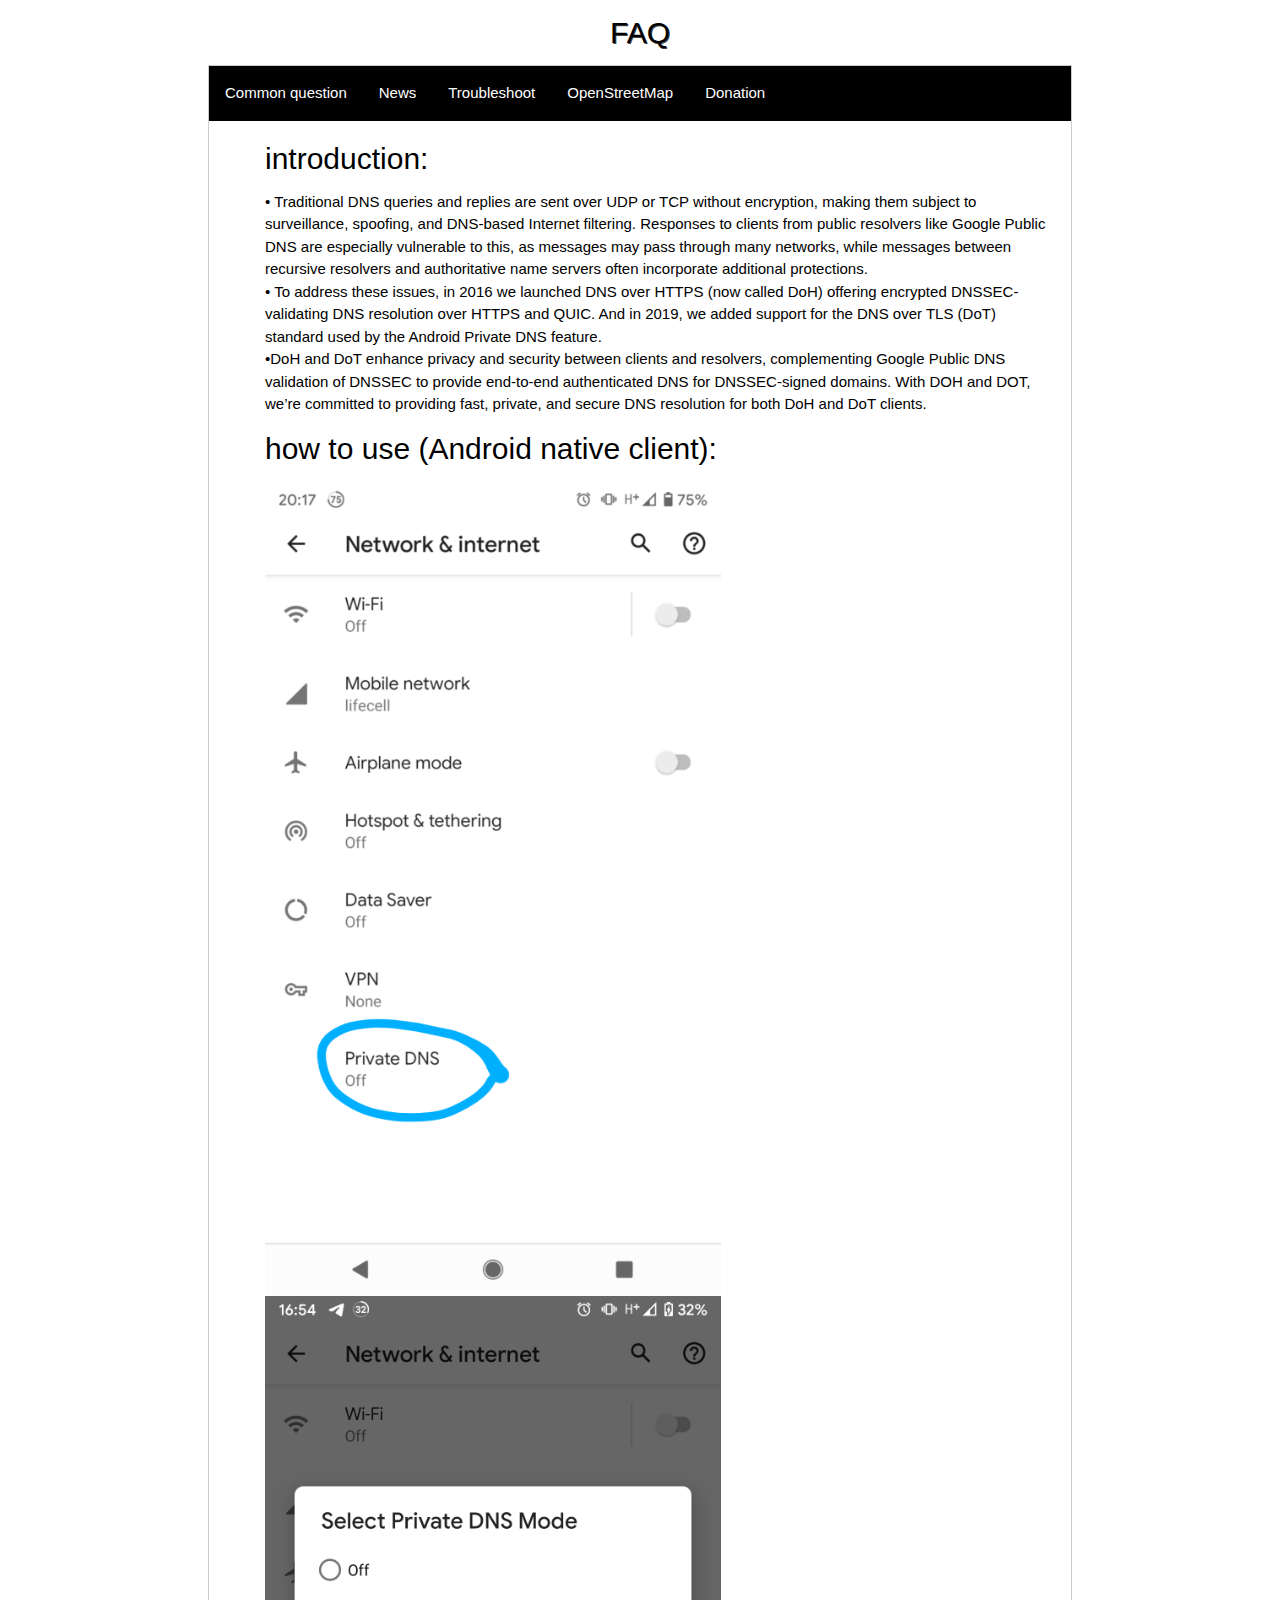
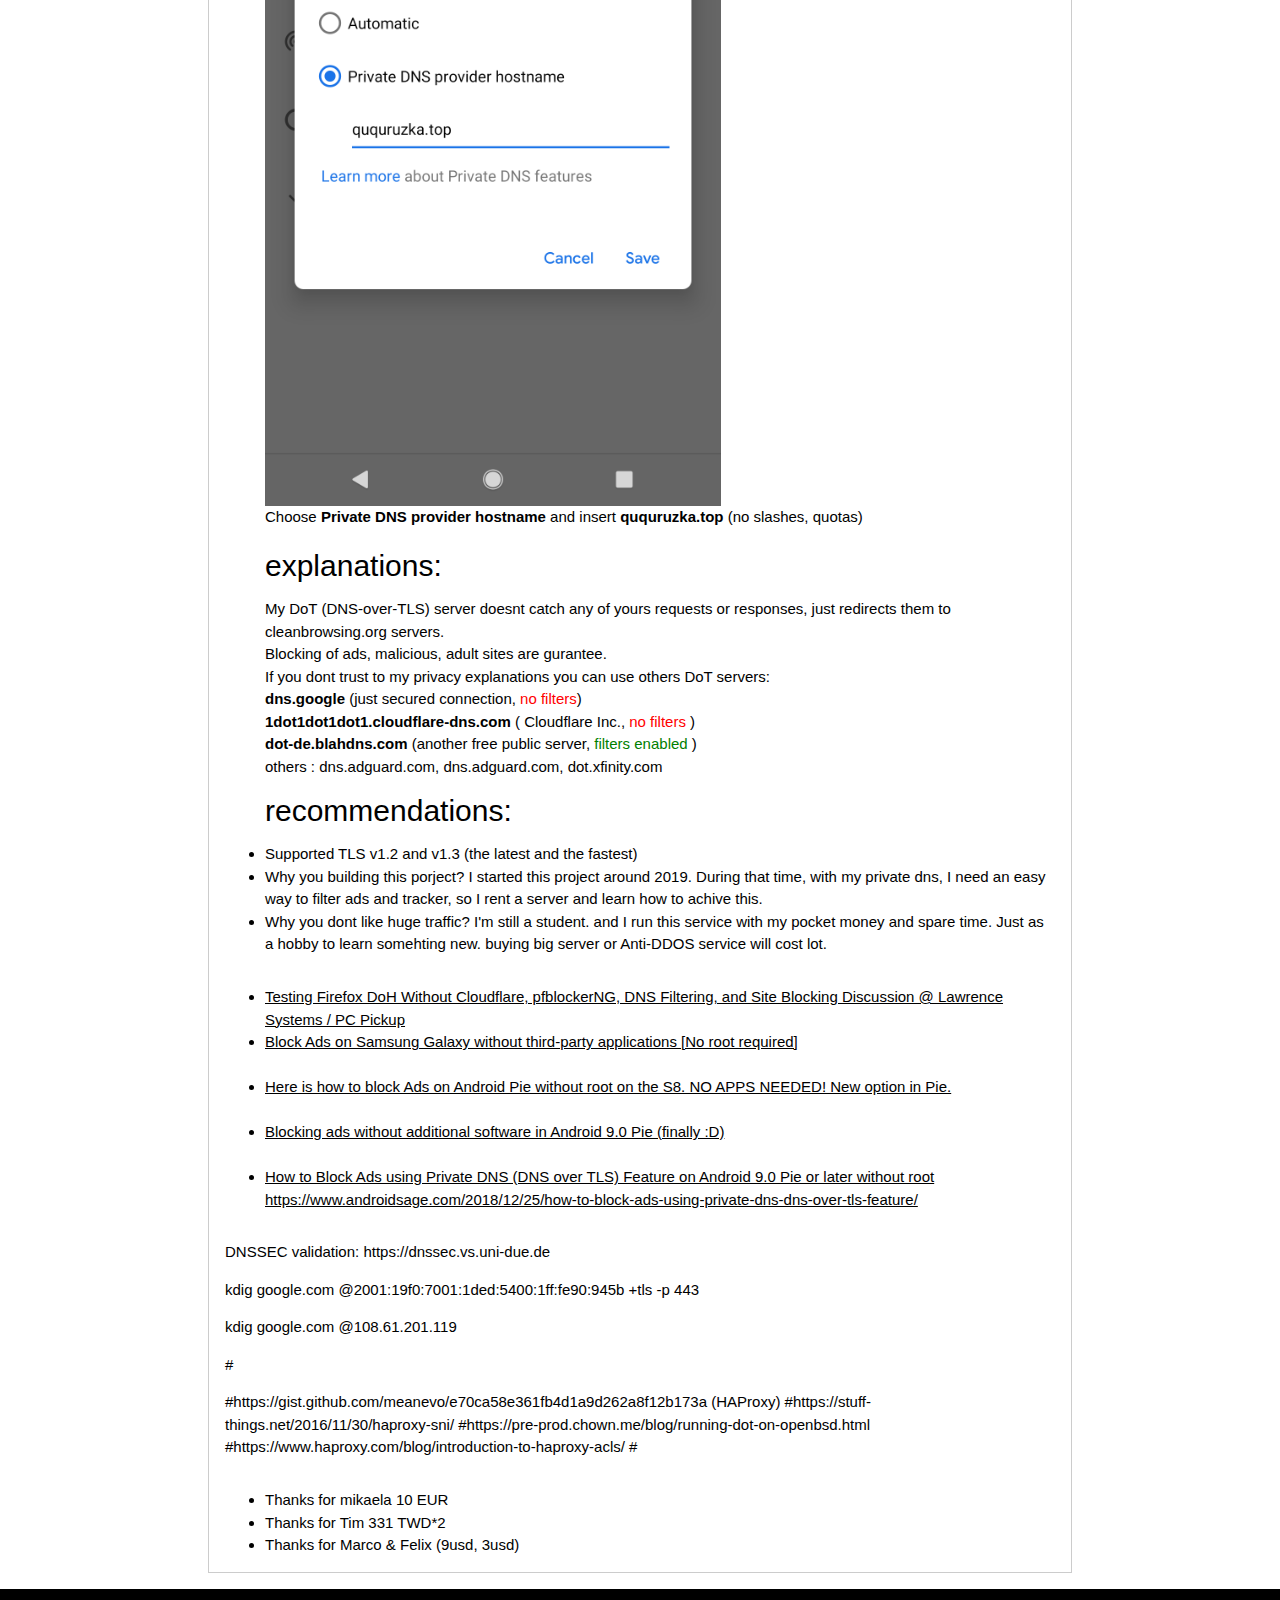
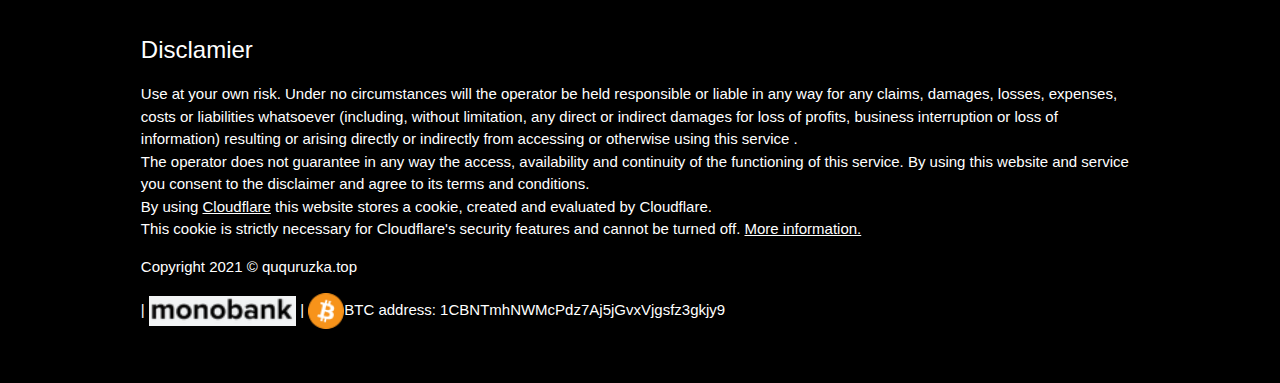
<file: index.html>
<html>
<title>
Secured DoT and DOH server
</title>
<meta charset="UTF-8">
<meta name="keywords" content="small hobby adblocks DNS resolver with dot doh DOT DOH ">
<meta name="description" content="DNS, Adblock, dnscrypt, doh, dot, dns-over-https, dns-over-tls, ququruzka, EDNS, no-logs, dnssec, secure DNS">
<meta name="viewport" content="width=device-width, initial-scale=1">
<link rel="stylesheet" href="./icons/w3.css">
<link rel="stylesheet" href="./icons/black.css">
<link rel="stylesheet" href="./icons/style.css">
<link rel="icon" type="image/x-icon" href="./icons/ico.png">
<link rel="apple-touch-icon-precomposed" href="./icons/ico.png">
<head>
<body>


<style>
img.one {
height: 90%;
width: auto;
</style>

<div class="w3-container main-content">
<h2 class="w3-center" style="text-shadow:1px 1px 0 #444">FAQ</h2>
<div class="w3-border">
<div class="w3-bar w3-theme">
<button class="w3-bar-item w3-button testbtn w3-padding-16" onclick="openCity(event,'TLS / HTTPS ')">Common question</button>
<button class="w3-bar-item w3-button testbtn w3-padding-16" onclick="openCity(event,'News')">News</button>
<button class="w3-bar-item w3-button testbtn w3-padding-16" onclick="openCity(event,'troubleshooting')">Troubleshoot</button>
<button class="w3-bar-item w3-button testbtn w3-padding-16" onclick="window.location.href='/osm/'">OpenStreetMap</button>
<button class="w3-bar-item w3-button testbtn w3-padding-16" onclick="openCity(event,'donation')">Donation</button>

</div>
<div id="TLS" class="w3-container city w3-animate-opacity">
<ul>

<h2>introduction:</h2>
<span>&#8226;</span>  Traditional DNS queries and replies are sent over UDP or TCP without encryption, making them subject to surveillance, spoofing, and DNS-based Internet filtering. Responses to clients from public resolvers like Google Public DNS are especially vulnerable to this, as messages may pass through many networks, while messages between recursive resolvers and authoritative name servers often incorporate additional protections.<br>

<span>&#8226;</span> To address these issues, in 2016 we launched DNS over HTTPS (now called DoH) offering encrypted DNSSEC-validating DNS resolution over HTTPS and QUIC. And in 2019, we added support for the DNS over TLS (DoT) standard used by the Android Private DNS feature.<br>

<span>&#8226;</span>DoH and DoT enhance privacy and security between clients and resolvers, complementing Google Public DNS validation of DNSSEC to provide end-to-end authenticated DNS for DNSSEC-signed domains. With DOH and DOT, we’re committed to providing fast, private, and secure DNS resolution for both DoH and DoT clients.<br>
<h2>how to use (Android native client):</h2> <p>

<img src="./icons/1.png" class="one" alt="1"><br>
<img src="./icons/2.png" class="one" alt="2">

<br>
Choose <b>Private DNS provider hostname</b> and insert <b>ququruzka.top</b> (no slashes, quotas)

<h2>explanations:</h2> My DoT (DNS-over-TLS) server doesnt catch any of yours requests or responses, just redirects them to cleanbrowsing.org servers.
<br>Blocking of ads, malicious, adult sites are gurantee.
<br>If you dont trust to my privacy explanations you can use others DoT servers:
<br><b>dns.google</b> (just secured connection,<font color="red"> no filters</font>)
<br><b>1dot1dot1dot1.cloudflare-dns.com</b> ( Cloudflare Inc., <font color="red"> no filters</font>  )
<br><b>dot-de.blahdns.com</b> (another free public server,  <font color="green"> filters enabled </font>)
<br>others : dns.adguard.com, dns.adguard.com, dot.xfinity.com

<h2>recommendations:</h2>
</li>
<li>Supported TLS v1.2 and v1.3 (the latest and the fastest)</li>
<li>Why you building this porject? I started this project around 2019. During that time, with my private
dns, I need an easy way to filter ads and tracker, so I rent a server and learn how to achive this.</li>
<li>Why you dont like huge traffic? I'm still a student. and I run this service with my pocket money and
spare time. Just as a hobby to learn somehting new. buying big server or Anti-DDOS service will cost lot.</li>
</ul>
</div>
<div id="News" class="w3-container city w3-animate-opacity">
<ul>
<li><a href="https://www.youtube.com/watch?v=eM8MWtNbcfc"> Testing Firefox DoH Without Cloudflare, pfblockerNG, DNS Filtering, and Site Blocking Discussion @ Lawrence Systems / PC Pickup
</a></li>
<li><a href="https://techbeasts.com/block-ads-samsung-galaxy-without-third-party-applications-no-root/" target="_blank">Block Ads on Samsung Galaxy without third-party applications [No root required]</a></li>
<br><li><a href="https://www.reddit.com/r/GalaxyS8/comments/agoxl0/here_is_how_to_block_ads_on_android_pie_without/" target="_blank">Here is how to block Ads on Android Pie without root on the S8. NO APPS NEEDED! New option in Pie.</a></li>
<br><li><a href="https://www.reddit.com/r/GalaxyS9/comments/a94im7/blocking_ads_without_additional_software_in/" target="_blank">Blocking ads without additional software in Android 9.0 Pie (finally :D)</a></li>
<br><li><a href="https://www.androidsage.com/2018/12/25/how-to-block-ads-using-private-dns-dns-over-tls-feature/" target="_blank">How to Block Ads using Private DNS (DNS over TLS) Feature on Android 9.0 Pie or later without root https://www.androidsage.com/2018/12/25/how-to-block-ads-using-private-dns-dns-over-tls-feature/</a></li>
</ul>
</div>

<div id="troubleshooting" class="w3-container city w3-animate-opacity">
<p>DNSSEC validation: https://dnssec.vs.uni-due.de</p>
<p>
kdig google.com @2001:19f0:7001:1ded:5400:1ff:fe90:945b +tls -p 443
</p>
<p>
kdig google.com @108.61.201.119
</p>
# <p>
#https://gist.github.com/meanevo/e70ca58e361fb4d1a9d262a8f12b173a (HAProxy)
#https://stuff-things.net/2016/11/30/haproxy-sni/
#https://pre-prod.chown.me/blog/running-dot-on-openbsd.html
#https://www.haproxy.com/blog/introduction-to-haproxy-acls/
#</p>
</div>

<div id="donation" class="w3-container city w3-animate-opacity">
<p>
<ul>
<li>
Thanks for mikaela 10 EUR
</li>
<li>
Thanks for Tim 331 TWD*2
</li>
<li>
Thanks for Marco & Felix (9usd, 3usd)
</li>
</ul>
</p>
</div>
</div>
</div>
</div>


<footer class="w3-container w3-theme-dark w3-padding-16 w3-margin-top">
<div class="myPadding">
<p>
<h3>Disclamier</h3>
<p> Use at your own risk. Under no circumstances will the operator be held responsible or liable in any way for
any claims, damages, losses, expenses, costs or liabilities whatsoever (including, without limitation, any
direct or indirect damages for loss of profits, business interruption or loss of information) resulting or
arising directly or indirectly from accessing or otherwise using this service .<br> The
operator does not guarantee in any way the access, availability and continuity of the functioning of this
service. By using this website and service you consent to the disclaimer and agree to its terms and
conditions. <br>
By using <a href="https://www.cloudflare.com/">Cloudflare</a> this website stores a cookie, created and
evaluated by Cloudflare. <br> This cookie is strictly necessary for Cloudflare's security features and cannot
be turned off. <a href="https://support.cloudflare.com/hc/en-us/articles/200170156-What-does-the-Cloudflare-cfduid-cookie-do-">More
information.</a>
</p>
<p>Copyright 2021 &#169; ququruzka.top </p>
<p>
|
<a href='https://send.monobank.ua/TxmHqPrAc' target='_blank'>
<img height='36' style='border:0px;height:30px;' src='./icons/mono.png' border='1' alt='Kupi mne kofe :-)' /></a>
|




<img style="height:36px" src="./icons/btc.png" alt="1CBNTmhNWMcPdz7Aj5jGvxVjgsfz3gkjy9" />BTC address: 1CBNTmhNWMcPdz7Aj5jGvxVjgsfz3gkjy9</a>






</p>
<div style="position:relative;bottom:55px;" class="w3-tooltip w3-right">
<span class="w3-text w3-theme-light w3-padding">Go To Top</span> 
<a class="w3-text-white" href="#myHeader"><span class="w3-xlarge">
<i class="fa fa-chevron-circle-up"></i></span></a>
</div>
</div>
</footer>
</body>
</html>
</file>
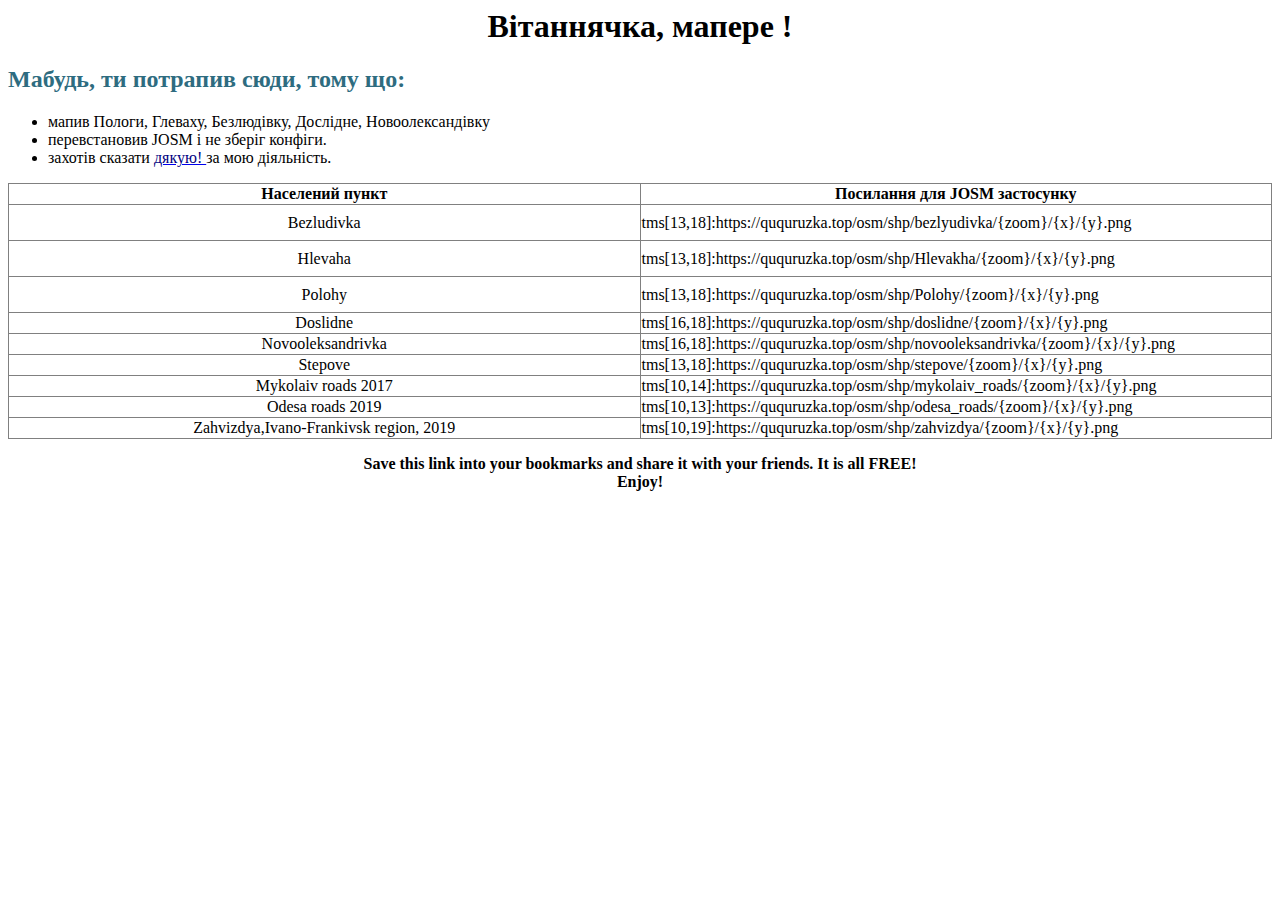
<file: osm/index.html>
<html>
<head>
    <meta http-equiv="Content-Type" content="text/html; charset=utf-8" />
</head>

<body>
<h1 style="color: #5e9ca0; text-align: center;"><span style="color: #000000;">Вітаннячка, мапере !</span></h1>
<h2 style="color: #2e6c80;">Мабудь, ти потрапив сюди, тому що:</h2>
<ul>
<li>мапив Пологи, Глеваху, Безлюдівку, Дослідне, Новоолександівку</li>
<li>перевстановив JOSM і не зберіг конфіги.</li>
<li>захотів сказати <a href="https://send.monobank.ua/TxmHqPrAc" target="_blank" rel="noopener"><span style="color: #000080;">дякую! </span></a>за мою діяльність.</li></ul>
<table style="border-collapse: collapse; width: 100%; height: 144px;" border="1">
<tbody>
<tr>
<td style="width: 50%;text-align: center;"><strong>Населений пункт</strong></td>
<td style="width: 50%;text-align: center;"><strong>Посилання для JOSM застосунку</strong></td>
</tr
<tr style="height: 36px;">
<td style="width: 50%; text-align: center;height: 36px;">Bezludivka</td>
<td style="width: 50%; height: 36px;">tms[13,18]:https://ququruzka.top/osm/shp/bezlyudivka/{zoom}/{x}/{y}.png</td>
</tr>
<tr style="height: 36px;">
<td style="width: 50%; text-align: center;height: 36px;">Hlevaha</td>
<td style="width: 50%; height: 36px;">tms[13,18]:https://ququruzka.top/osm/shp/Hlevakha/{zoom}/{x}/{y}.png</td>
</tr>
<tr style="height: 36px;">
<td style="width: 40%; text-align: center;height: 36px;">Polohy</td>
<td style="width: 60%; height: 36px;">tms[13,18]:https://ququruzka.top/osm/shp/Polohy/{zoom}/{x}/{y}.png</td>
</tr>
<tr style="height: 18px;">
<td style="width: 50%; text-align: center;height: 18px;">Doslidne</td>
<td style="width: 50%; height: 18px;">tms[16,18]:https://ququruzka.top/osm/shp/doslidne/{zoom}/{x}/{y}.png</td>
</tr>
<tr style="height: 18px;">
<td style="width: 50%;text-align: center; height: 18px;">Novooleksandrivka</td>
<td style="width: 50%; height: 18px;">tms[16,18]:https://ququruzka.top/osm/shp/novooleksandrivka/{zoom}/{x}/{y}.png</td>
</tr>

<tr style="height: 18px;">
<td style="width: 50%;text-align: center; height: 18px;">Stepove</td>
<td style="width: 50%; height: 18px;">tms[13,18]:https://ququruzka.top/osm/shp/stepove/{zoom}/{x}/{y}.png</td>
</tr>
 

<tr style="height: 18px;">
<td style="width: 50%; text-align: center;height: 18px;">Mykolaiv roads 2017</td>
<td style="width: 50%; height: 18px;">tms[10,14]:https://ququruzka.top/osm/shp/mykolaiv_roads/{zoom}/{x}/{y}.png</td>
</tr>

<tr style="height: 18px;">
<td style="width: 50%; text-align: center;height: 18px;">Odesa roads 2019</td>
<td style="width: 50%; height: 18px;">tms[10,13]:https://ququruzka.top/osm/shp/odesa_roads/{zoom}/{x}/{y}.png</td>
</tr>

<tr style="height: 18px;">
<td style="width: 50%; text-align: center;height: 18px;">Zahvizdya,Ivano-Frankivsk region, 2019</td>
<td style="width: 50%; height: 18px;">tms[10,19]:https://ququruzka.top/osm/shp/zahvizdya/{zoom}/{x}/{y}.png</td>
</tr>

</tbody>
</table>
<div align="center"><p><strong>Save this link into your bookmarks and share it with your friends. It is all FREE! </strong><br /><strong>Enjoy!</strong></p>
<p><strong>&nbsp;</strong></p></div>


</body>
</html>
</file>
<file: icons/black.css>
.bmc-button img{width:27px!important;margin-bottom:1px!important;box-shadow:none!important;border:none!important;vertical-align:middle!important}.bmc-button{line-height:36px!important;height:37px!important;text-decoration:none!important;display:inline-flex!important;color:#fff!important;background-color:#ff813f!important;border-radius:3px!important;border:1px solid transparent!important;padding:0 9px!important;font-size:17px!important;letter-spacing:-.08px!important;box-shadow:0 1px 2px rgba(190,190,190,.5)!important;-webkit-box-shadow:0 1px 2px 2px rgba(190,190,190,.5)!important;margin:0 auto!important;font-family:lato,sans-serif!important;-webkit-box-sizing:border-box!important;box-sizing:border-box!important;-o-transition:.3s all linear!important;-webkit-transition:.3s all linear!important;-moz-transition:.3s all linear!important;-ms-transition:.3s all linear!important;transition:.3s all linear!important}.bmc-button:hover,.bmc-button:active,.bmc-button:focus{-webkit-box-shadow:0 1px 2px 2px rgba(190,190,190,.5)!important;text-decoration:none!important;box-shadow:0 1px 2px 2px rgba(190,190,190,.5)!important;opacity:.85!important;color:#fff!important}.myPadding{padding-top:1%;padding-left:10%;padding-right:10%;max-width:1920px}textarea{-webkit-box-sizing:border-box;-moz-box-sizing:border-box;box-sizing:border-box;width:100%}.w3-theme-l5{color:#000!important;background-color:#f0f0f0!important}.w3-theme-l4{color:#000!important;background-color:#ccc!important}.w3-theme-l3{color:#fff!important;background-color:#999!important}.w3-theme-l2{color:#fff!important;background-color:#666!important}.w3-theme-l1{color:#fff!important;background-color:#333!important}.w3-theme-d1{color:#fff!important;background-color:#000!important}.w3-theme-d2{color:#fff!important;background-color:#000!important}.w3-theme-d3{color:#fff!important;background-color:#000!important}.w3-theme-d4{color:#fff!important;background-color:#000!important}.w3-theme-d5{color:#fff!important;background-color:#000!important}.w3-theme-light{color:#000!important;background-color:#f0f0f0!important}.w3-theme-dark{color:#fff!important;background-color:#000!important}.w3-theme-action{color:#fff!important;background-color:#000!important}.w3-theme{color:#fff!important;background-color:#000!important}.w3-text-theme{color:#000!important}.w3-border-theme{border-color:#000!important}.w3-hover-theme:hover{color:#fff!important;background-color:#000!important}.w3-hover-text-theme:hover{color:#000!important}.w3-hover-border-theme:hover{border-color:#000!important}
</file>
<file: icons/style.css>
.main-content {
 width: 70%;
 margin-left: auto;
 margin-right: auto;
}


.main-image {
 width: 20%;
 margin-left: auto;
 margin-right: auto;
}
</file>
